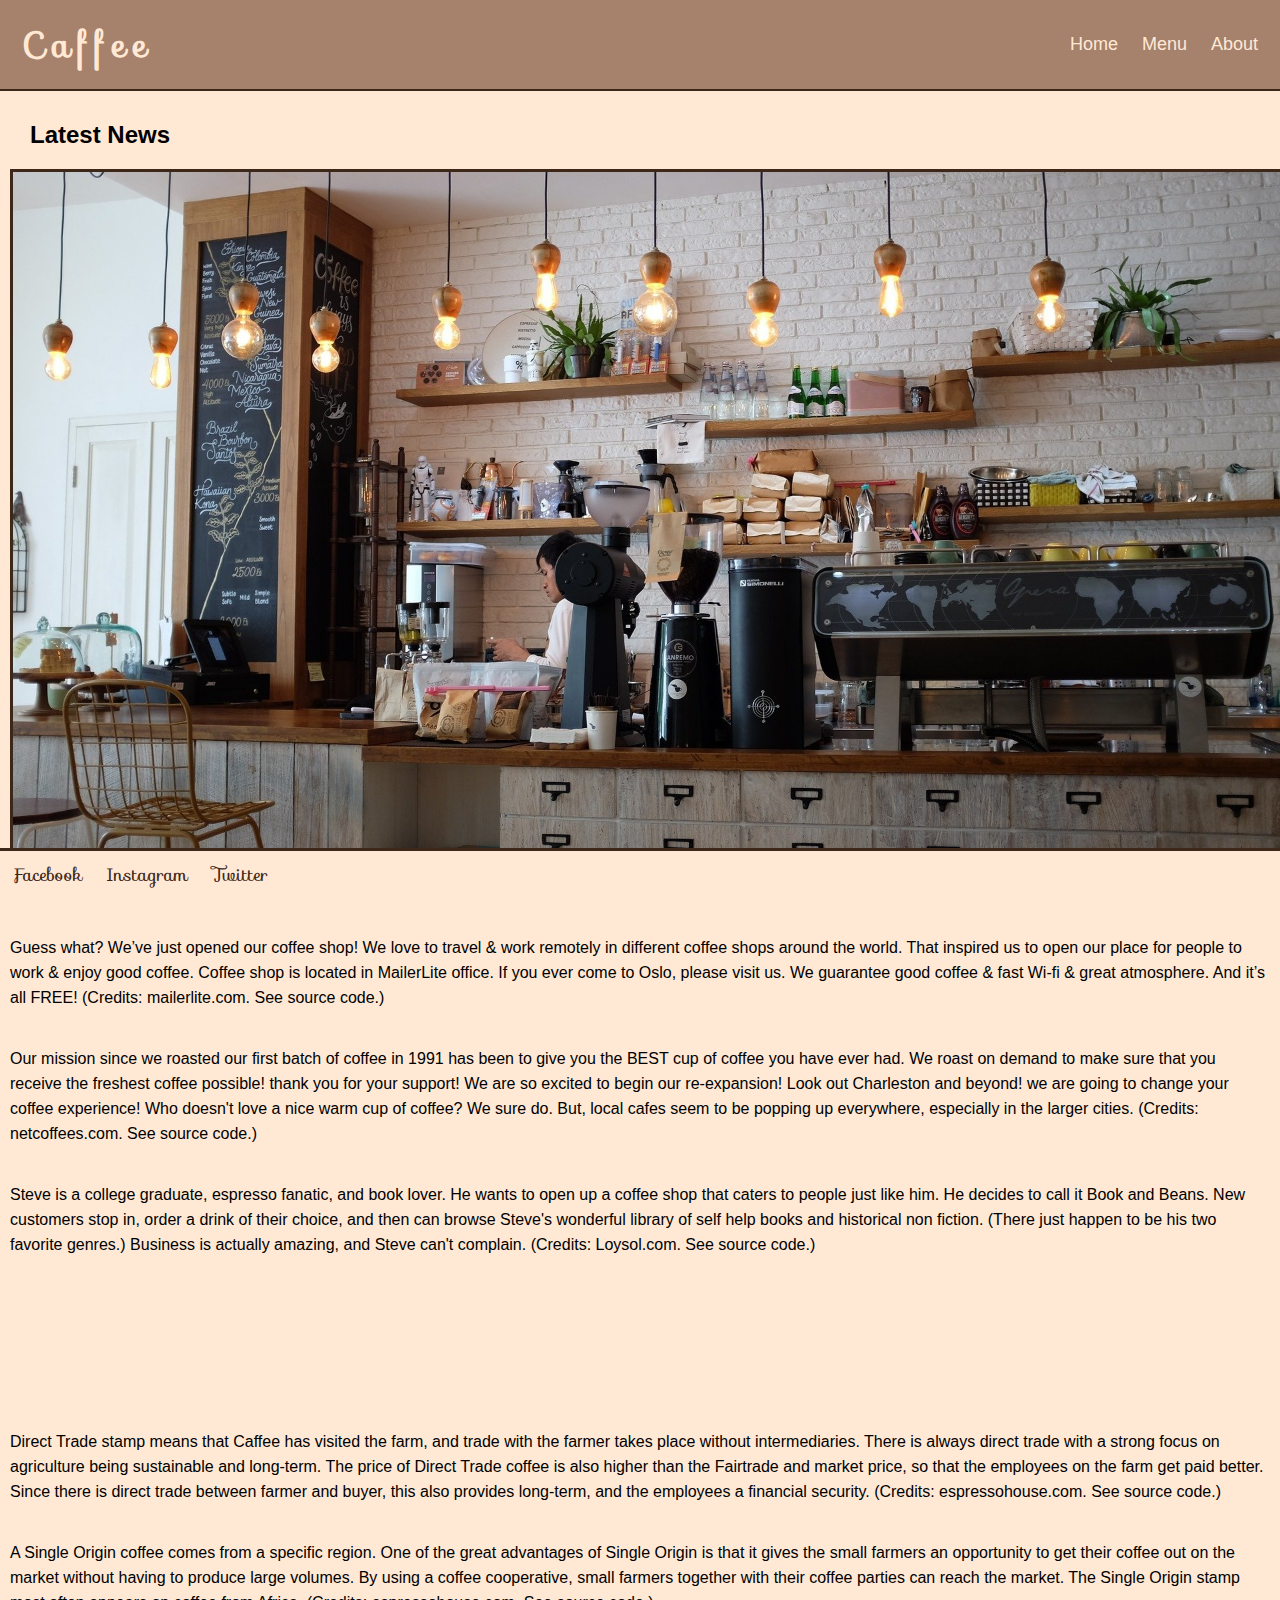
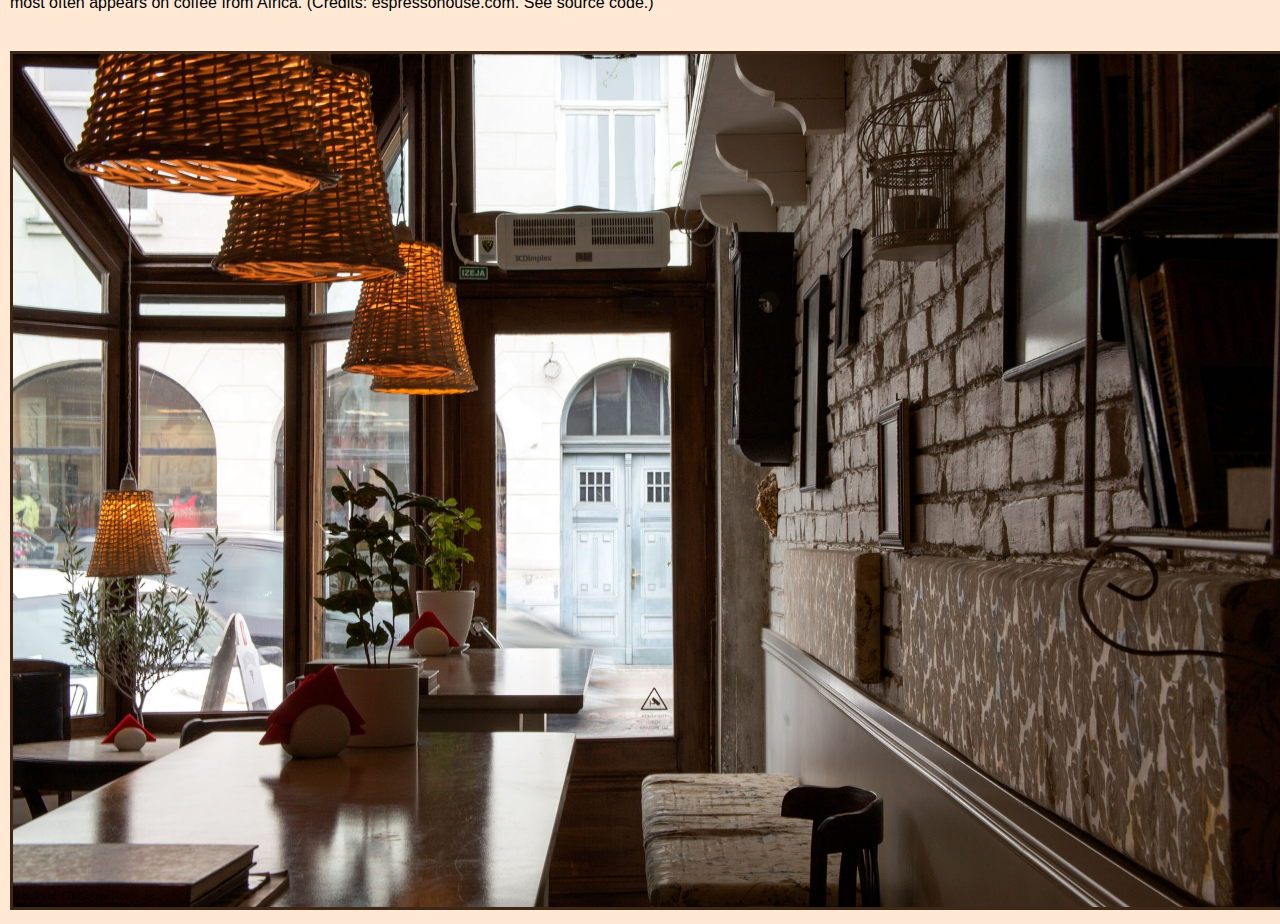
<file: docs/index.html>
<!DOCTYPE html>
<html>
<head>
  <title>caffee</title>
  <meta charset="UTF-8">
  <meta name="viewport" content="width=device-width, initial-scale=1">
  <link rel="stylesheet" href="stylesheet_one2.css">
  <link rel="stylesheet" href="https://fonts.googleapis.com/css?family=Sofia">
</head>

<body>
<!--header!-->
  <div class="header">
      <a href="index.html" class="logo">Caffee</a>
    <div class="header-right">
      <a href="index.html">Home</a>
      <a href="Menu.html">Menu</a>
      <a href="About.html">About</a>
    </div>
  </div>
<!--header end!-->

<!--left column!-->
<div class="row">
  <div class="column">
    <h2>Latest News</h2>
    <img src="images/shop.jpg" class="shop">
    <!--following text taken from https://www.mailerlite.com/blog/welcome-to-our-coffee-shop!-->
    <p>Guess what?
      We’ve just opened our coffee shop!
      We love to travel & work remotely in different coffee shops around the world.
      That inspired us to open our place for people to work & enjoy good coffee.
      Coffee shop is located in MailerLite office. If you ever come to Oslo, please visit us.
      We guarantee good coffee & fast Wi-fi & great atmosphere. And it’s all FREE! (Credits: mailerlite.com. See source code.)</p>
      <!--following text taken from https://www.netcoffees.net/single-post/2013/05/01/Welcome-to-our-Coffee-Shop-!-->
      <p>Our mission since we roasted our first batch of coffee in 1991 has been to give you the BEST cup of coffee you have ever had.
      We roast on demand to make sure that you receive the freshest coffee possible! thank you for your support! We are so excited to begin our re-expansion!
      Look out Charleston and beyond! we are going to change your coffee experience!
      Who doesn't love a nice warm cup of coffee? We sure do. But, local cafes seem to be popping up everywhere, especially in the larger cities. (Credits: netcoffees.com. See source code.)</p>
      <!--Following text was taken from a website that has since dissappeared (loysol.com)!-->
      <p style="padding-bottom:100px;">Steve is a college graduate, espresso fanatic, and book lover. He wants to open up a coffee shop that caters to people just like him. He decides to call it Book and Beans.
      New customers stop in, order a drink of their choice, and then can browse Steve's wonderful library of self help books and historical non fiction.
      (There just happen to be his two favorite genres.) Business is actually amazing, and Steve can't complain. (Credits: Loysol.com. See source code.)</p>

  </div>
<!--left column!-->

<!--right column!-->
<div class="column">
  <!--following text taken from https://no.espressohouse.com/var-kaffe-2/!-->
    <p> Direct Trade stamp means that Caffee has visited the farm, and trade with the farmer takes place without intermediaries.
      There is always direct trade with a strong focus on agriculture being sustainable and long-term. The price of Direct Trade coffee is also higher than the Fairtrade and market price, so that the employees on the farm get paid better.
      Since there is direct trade between farmer and buyer, this also provides long-term, and the employees a financial security. (Credits: espressohouse.com. See source code.)</p>

<!--following text taken from https://no.espressohouse.com/var-kaffe-2/!-->
<p>
A Single Origin coffee comes from a specific region. One of the great advantages of Single Origin is that it gives the small farmers an opportunity to get their coffee out on the market without having to produce large volumes.
 By using a coffee cooperative, small farmers together with their coffee parties can reach the market.
  The Single Origin stamp most often appears on coffee from Africa. (Credits: espressohouse.com. See source code.)</p>

      <img src="images/shop2.jpg" class="shops">
  </div>
</div>
<!--right column!-->

<!--footer!-->
<div class="footer">
  <div class="footer-right">
    <a href"#">Facebook</a>
    <a href"#">Instagram</a>
    <a href"#">Twitter</a>
  </div>
</div>
<!--footer!-->
</body>
</html>
</file>
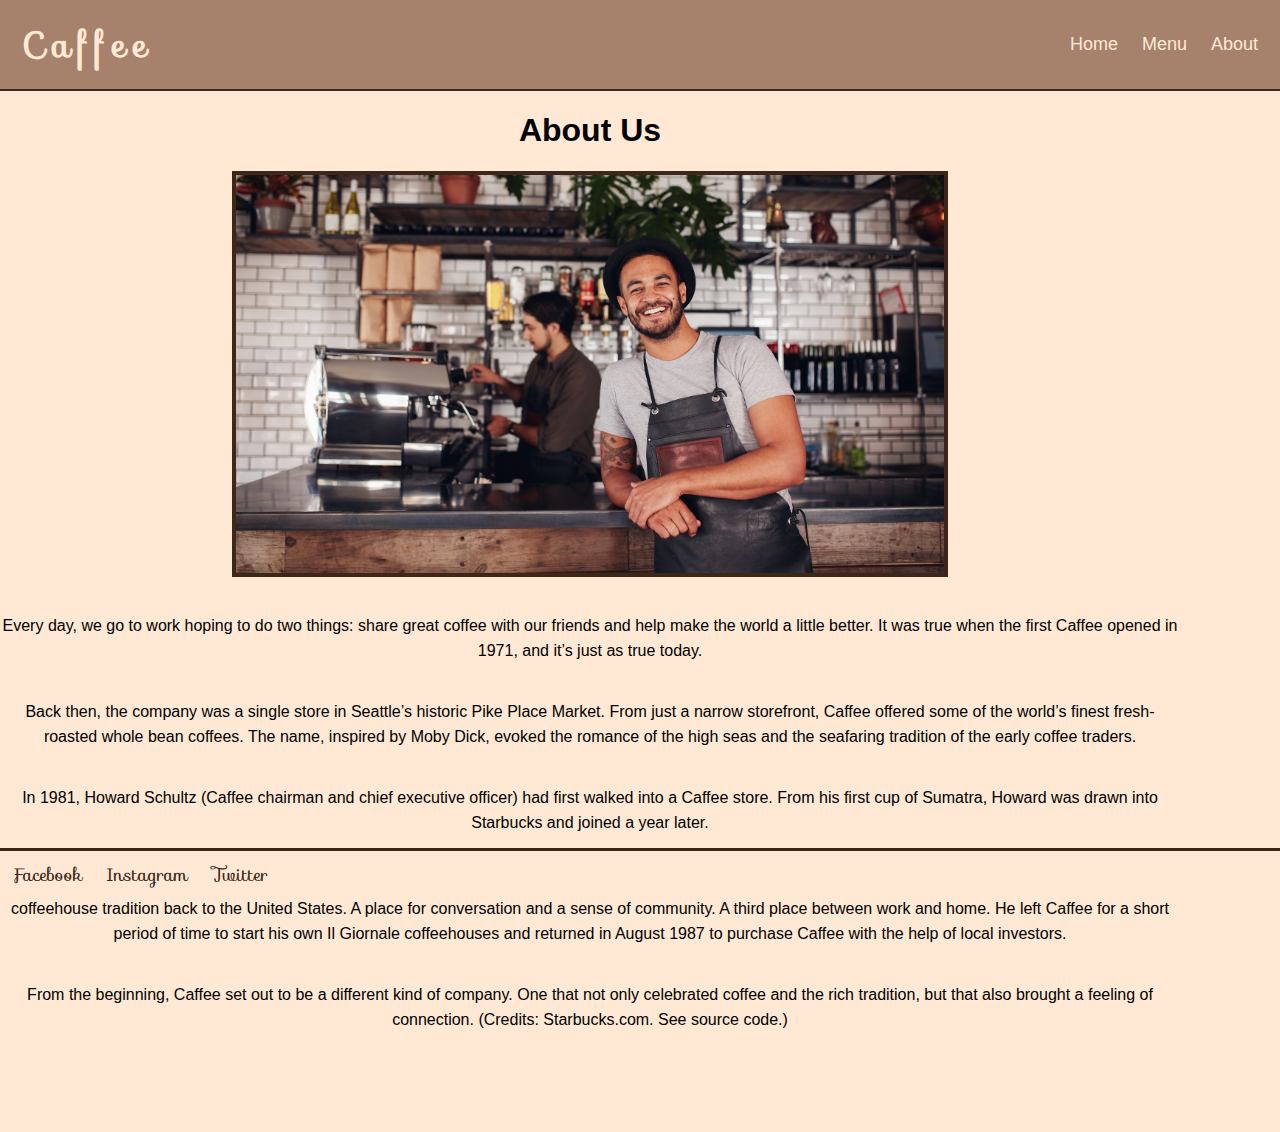
<file: docs/About.html>
<!DOCTYPE html>
<html>
<head>
  <title>caffee</title>
  <meta charset="UTF-8">
  <meta name="viewport" content="width=device-width, initial-scale=1">
  <link rel="stylesheet" href="stylesheet-about.css">
  <link rel="stylesheet" href="https://fonts.googleapis.com/css?family=Sofia">
</head>

<body>
  <div class="header">
  <a href="index.html" class="logo">Caffee</a>
  <div class="header-right">
    <a href="index.html">Home</a>
    <a href="Menu.html">Menu</a>
    <a href="About.html">About</a>
  </div>
</div>
<div class="main">
    <h1>About Us</h1>
    <img src="images/team2.jpg", class="team">
    <!--following text taken from https://www.starbucks.com/about-us/company-information!-->
    <p>Every day, we go to work hoping to do two things: share great coffee with our friends and help make the world a little better.
      It was true when the first Caffee opened in 1971, and it’s just as true today.</p>

<p>Back then, the company was a single store in Seattle’s historic Pike Place Market.
From just a narrow storefront, Caffee offered some of the world’s finest fresh-roasted whole bean coffees.
The name, inspired by Moby Dick, evoked the romance of the high seas and the seafaring tradition of the early coffee traders.</p>

<p>In 1981, Howard Schultz (Caffee chairman and chief executive officer) had first walked into a Caffee store.
From his first cup of Sumatra, Howard was drawn into Starbucks and joined a year later.</p>

<p>In 1983, Howard traveled to Italy and became captivated with Italian coffee bars and the romance of the coffee experience.
He had a vision to bring the Italian coffeehouse tradition back to the United States. A place for conversation and a sense of community.
A third place between work and home. He left Caffee for a short period of time to start his own Il Giornale coffeehouses and returned in August 1987 to purchase Caffee with the help of local investors.</p>

<p>From the beginning, Caffee set out to be a different kind of company.
One that not only celebrated coffee and the rich tradition, but that also brought a feeling of connection. (Credits: Starbucks.com. See source code.)</p>

</div>
<!--footer!-->
<div class="footer">
  <div class="footer-right">
    <a href"#">Facebook</a>
    <a href"#">Instagram</a>
    <a href"#">Twitter</a>
  </div>
</div>
<!--footer!-->
</body>
</html>
</file>
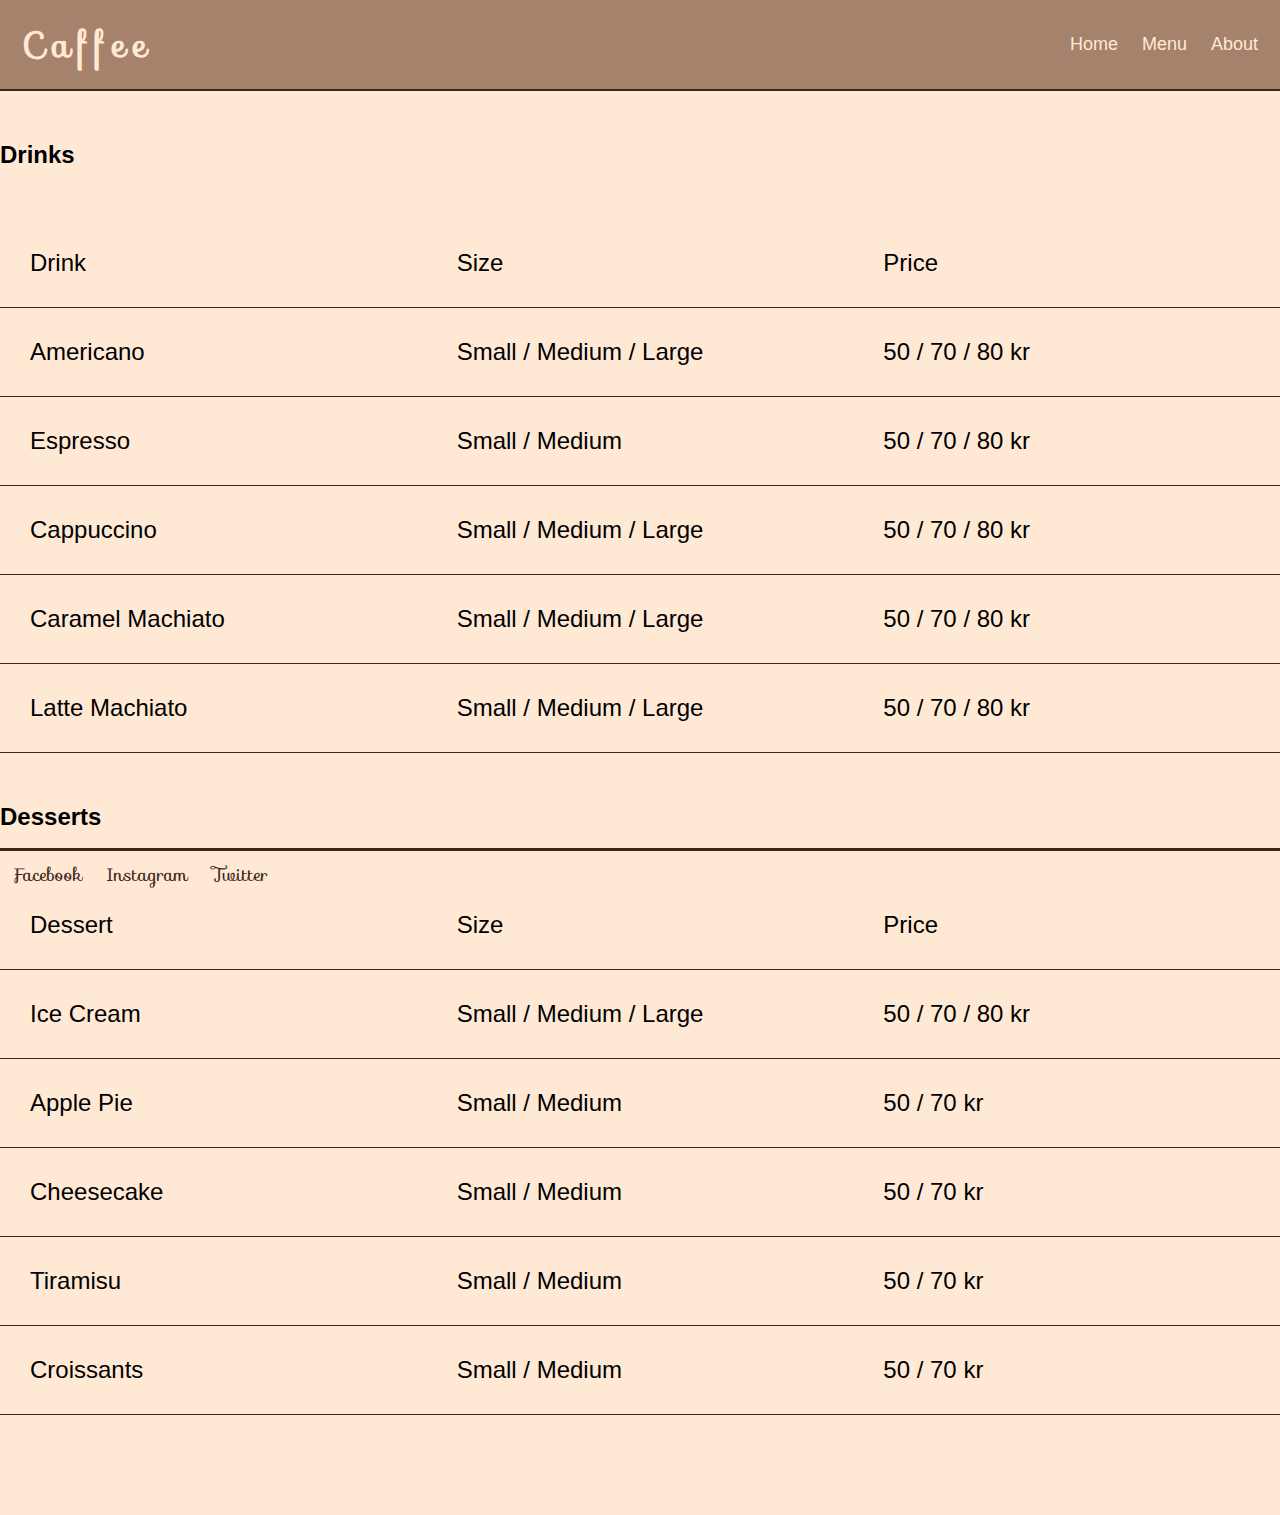
<file: docs/Menu.html>
<!DOCTYPE html>
<html>
<head>
  <title>caffee</title>
  <meta charset="UTF-8">
  <meta name="viewport" content="width=device-width, initial-scale=1">
  <link rel="stylesheet" href="stylesheet-menu.css">
  <link rel="stylesheet" href="https://fonts.googleapis.com/css?family=Sofia">
</head>

<body>

<!--header!-->
  <div class="header">
  <a href="index.html" class="logo">Caffee</a>
  <div class="header-right">
    <a href="index.html">Home</a>
    <a href="Menu.html">Menu</a>
    <a href="About.html">About</a>
  </div>
</div>
<!--header end!-->

<div class="main">
  <h2>Drinks<h2>
  <table width:100%, class="drinks">
    <tr>
    <th>Drink</th>
    <th>Size</th>
    <th>Price</th>
  </tr>
  <tr>
    <td>Americano</td>
    <td>Small / Medium  / Large</td>
    <td>50 / 70 / 80 kr</td>
  </tr>
  <tr>
    <td>Espresso</td>
    <td>Small / Medium</td>
    <td>50 / 70 / 80 kr</td>
  </tr>
  <tr>
    <td>Cappuccino</td>
    <td>Small / Medium  / Large</td>
    <td>50 / 70 / 80 kr</td>
  </tr>
  <tr>
    <td>Caramel Machiato</td>
    <td>Small / Medium  / Large</td>
    <td>50 / 70 / 80 kr</td>
  </tr>
  <tr>
    <td>Latte Machiato</td>
    <td>Small / Medium  / Large</td>
    <td>50 / 70 / 80 kr</td>
  </tr>

  </table>

<h2>Desserts<h2>
  <table style="margin-bottom:100px; width:100%;"class="desserts">
    <tr>
    <th>Dessert</th>
    <th>Size</th>
    <th>Price</th>
  </tr>
  <tr>
    <td>Ice Cream</td>
    <td>Small / Medium  / Large</td>
    <td>50 / 70 / 80 kr</td>
  </tr>
  <tr>
    <td>Apple Pie</td>
    <td>Small / Medium</td>
    <td>50 / 70 kr</td>
  </tr>
  <tr>
    <td>Cheesecake</td>
    <td>Small / Medium</td>
    <td>50 / 70 kr</td>
  </tr>
  <tr>
    <td>Tiramisu</td>
    <td>Small / Medium</td>
    <td>50 / 70 kr</td>
  </tr>
  <tr>
    <td>Croissants</td>
    <td>Small / Medium</td>
    <td>50 / 70 kr</td>
  </tr>

</table>

</div>

<!--footer!-->
<div class="footer">
  <div class="footer-right">
    <a href"#">Facebook</a>
    <a href"#">Instagram</a>
    <a href"#">Twitter</a>
  </div>
</div>
<!--footer!-->

</body>
</html>
</file>
<file: docs/stylesheet_one2.css>
body{
font-family: sans-serif;
margin: 0;
background-color: #FFE9D5;
}

/*columns*/
.row{
  width: 100%;
  height: 600px;
  display: flex;
  margin-bottom: 20px;
}

.row:after {
  content: "";
  display: table;
  clear: both;
}

.column {
  float: left;
  width: 45%;
  padding: 10px;
  margin-right: 15px;
  margin-left: 45px;
}

@media screen and (max-width: 1400px) {
  .column {
    width: 100%;
    margin-left: 0px;
  }
  .row{
    display: block;
  }
  p{
    font-size: 35;
  }
}
/*columns*/

/*text*/
p{
  margin-left: 0px;
  margin-right: 20px;
  padding-top: 20px;
  text-align: left;
  line-height: 25px;
  font-weight: 600px;
}

h1{
  text-align: center;
}

h2{
  text-align: left;
  margin-left: 20px
}
/*text*/

/*pictures*/
.shop {
  width: 100%;
  height: auto;
  border: 3px solid #3D2718;
}

.shops{
  width: 100%;
  height: auto;
  border: 3px solid #3D2718;
  margin-top: 20px;
}
/*pictures*/

/*header*/
.header {
  overflow: hidden;
  background-color: #A6816B;
  padding: 20px 10px;
  border-bottom: 2px solid #3D2718;
}

.header a {
  float: left;
  color: #FFE9D5;
  text-align: center;
  padding: 12px;
  text-decoration: none;
  font-size: 18px;
  line-height: 25px;
}

.header a.logo {
  letter-spacing: 7px;
  font-size: 35px;
  font-weight: bold;
  font-family: "Sofia";
}

.header a:hover {
  font-weight: bolder;
  color: #3D2718
}


.header-right {
  float: right;
}

@media screen and (max-width: 500px) {
  .header a {
    float: none;
    display: block;
    text-align: center;
  }

  .header-right {
    float: none;
  }
}
/*header end*/

/*footer*/
.footer {
   position:fixed;
   left: 0;
   bottom: 0;
   width: 100%;
   background-color: #FFE9D5;
   color: #3D2718;
   text-align: center;
   border-top: 3px solid #3D2718;
}

.footer-right{
  float: left;
}

.footer a{
  float: left;
  color: #3D2718;
  text-align: center;
  padding: 12px;
  text-decoration: none;
  font-size: 18px;
  line-height: 25px;
  font-family: "sofia";
}
/*footer*/
</file>
<file: docs/stylesheet-about.css>
body{
font-family: sans-serif;
font-size: 15;
margin: 0;
background-color: #FFE9D5;
}


.social{
  display: inline-block;
  margin-left: 1600px;
}

.main{
margin-right: 100px;
margin-bottom: 100px;
}

.team{
  width: 60%;
  height: auto;
  display: block;
  margin-left: auto;
  margin-right: auto;
  border: 4px solid #3D2718;

}

p{
  margin-left: auto;
  display: block;
  padding-top: 20px;
  margin-right: auto;
  text-align: center;
  line-height: 25px;
  font-weight: 600px;
}

h1{
  margin-left: auto;
  margin-right: auto;
  text-align: center;
}

@media screen and (max-width: 500px){
  img{
    width: 100%;
  }
  p{
    margin-left: 0;
  }
}

/*header*/
.header {
  overflow: hidden;
  background-color: #A6816B;
  padding: 20px 10px;
  border-bottom: 2px solid #3D2718;
}

.header a {
  float: left;
  color: #FFE9D5;
  text-align: center;
  padding: 12px;
  text-decoration: none;
  font-size: 18px;
  line-height: 25px;
  border-radius: 4px;
}

.header a.logo {
  letter-spacing: 7px;
  font-size: 35px;
  font-weight: bold;
  font-family: "Sofia";
}

.header a:hover {
  color: #3D2718
}

.header-right {
  float: right;
}

@media screen and (max-width: 500px) {
  .header a {
    float: none;
    display: block;
    text-align: left;
  }

  .header-right {
    float: none;
  }
}
/*header end*/

/*footer*/
.footer {
   position:fixed;
   left: 0;
   bottom: 0;
   width: 100%;
   background-color: #FFE9D5;
   color: #3D2718;
   text-align: center;
   border-top: 3px solid #3D2718;
}

.footer-right{
  float: left;
}

.footer a{
  float: left;
  color: #3D2718;
  text-align: center;
  padding: 12px;
  text-decoration: none;
  font-size: 18px;
  line-height: 25px;
  font-family: "sofia";
}
/*footer*/
</file>
<file: docs/stylesheet-menu.css>
body{
font-family: sans-serif;
font-size: 15;
margin: 0;
background-color: #FFE9D5;
}

table {
  border-collapse: collapse;
  width: 100%;
  table-layout: fixed;
}

th, td {
font-size: 15;
font-weight: normal;
  text-align: left;
  border-bottom: 1px solid #3D2718;
  padding-bottom: 50px;
  padding: 30px;
  margin-bottom: 50px;
}

h2{
  margin-bottom: 50px;
  margin-top: 50px;
}



.logo{
  padding-left: 20px;
  float: left;
}

/*header*/
.header {
  overflow: hidden;
  background-color: #A6816B;
  padding: 20px 10px;
  border-bottom: 2px solid #3D2718;
}

.header a {
  float: left;
  color: #FFE9D5;
  text-align: center;
  padding: 12px;
  text-decoration: none;
  font-size: 18px;
  line-height: 25px;
  border-radius: 4px;
}

.header a.logo {
  letter-spacing: 7px;
  font-size: 35px;
  font-weight: bold;
  font-family: "Sofia";
}

.header a:hover {
  color: #3D2718
}


.header-right {
  float: right;
}

@media screen and (max-width: 500px) {
  .header a {
    float: none;
    display: block;
    text-align: left;
  }

  .header-right {
    float: none;
  }
}
/*header end*/

/*footer*/
.footer {
   position:fixed;
   left: 0;
   bottom: 0;
   width: 100%;
   background-color: #FFE9D5;
   color: #3D2718;
   text-align: center;
   border-top: 3px solid #3D2718;
}

.footer-right{
  float: left;
}

.footer a{
  float: left;
  color: #3D2718;
  text-align: center;
  padding: 12px;
  text-decoration: none;
  font-size: 18px;
  line-height: 25px;
  font-family: "sofia";
}
/*footer*/
</file>
